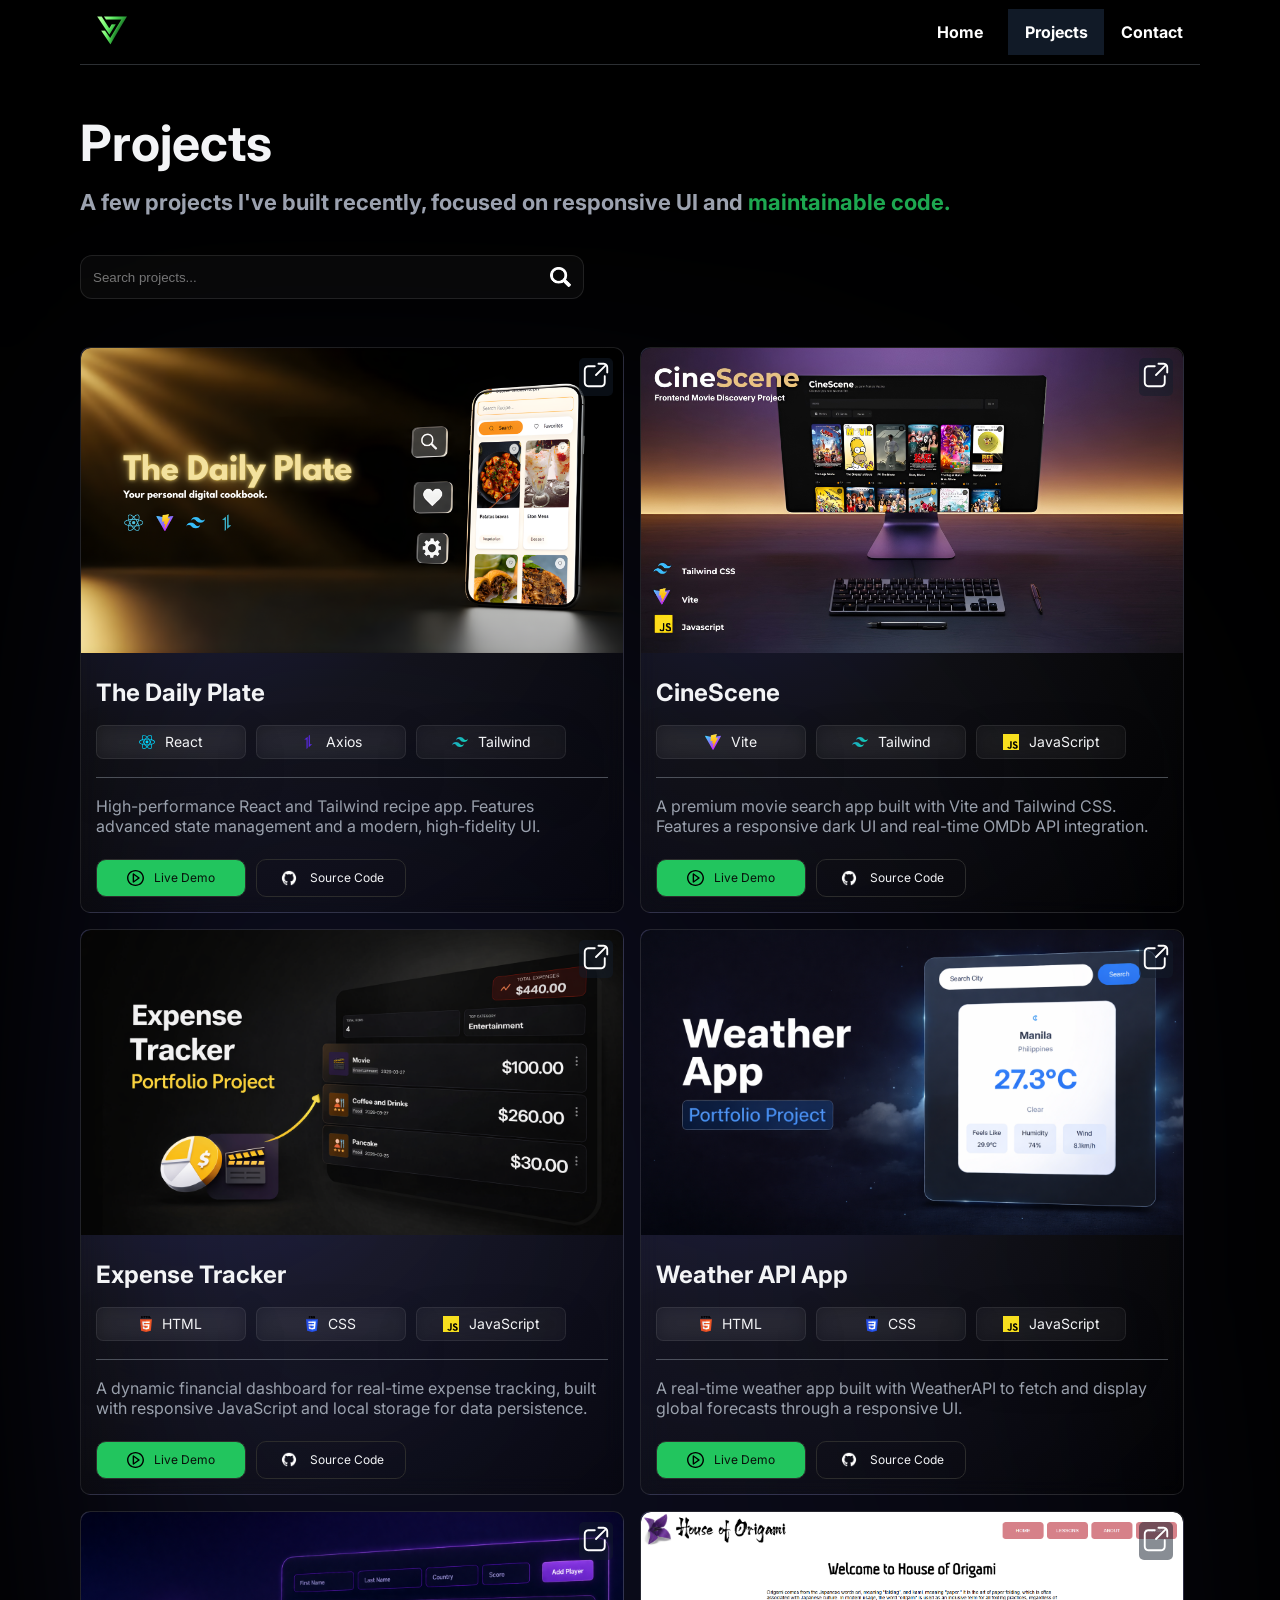
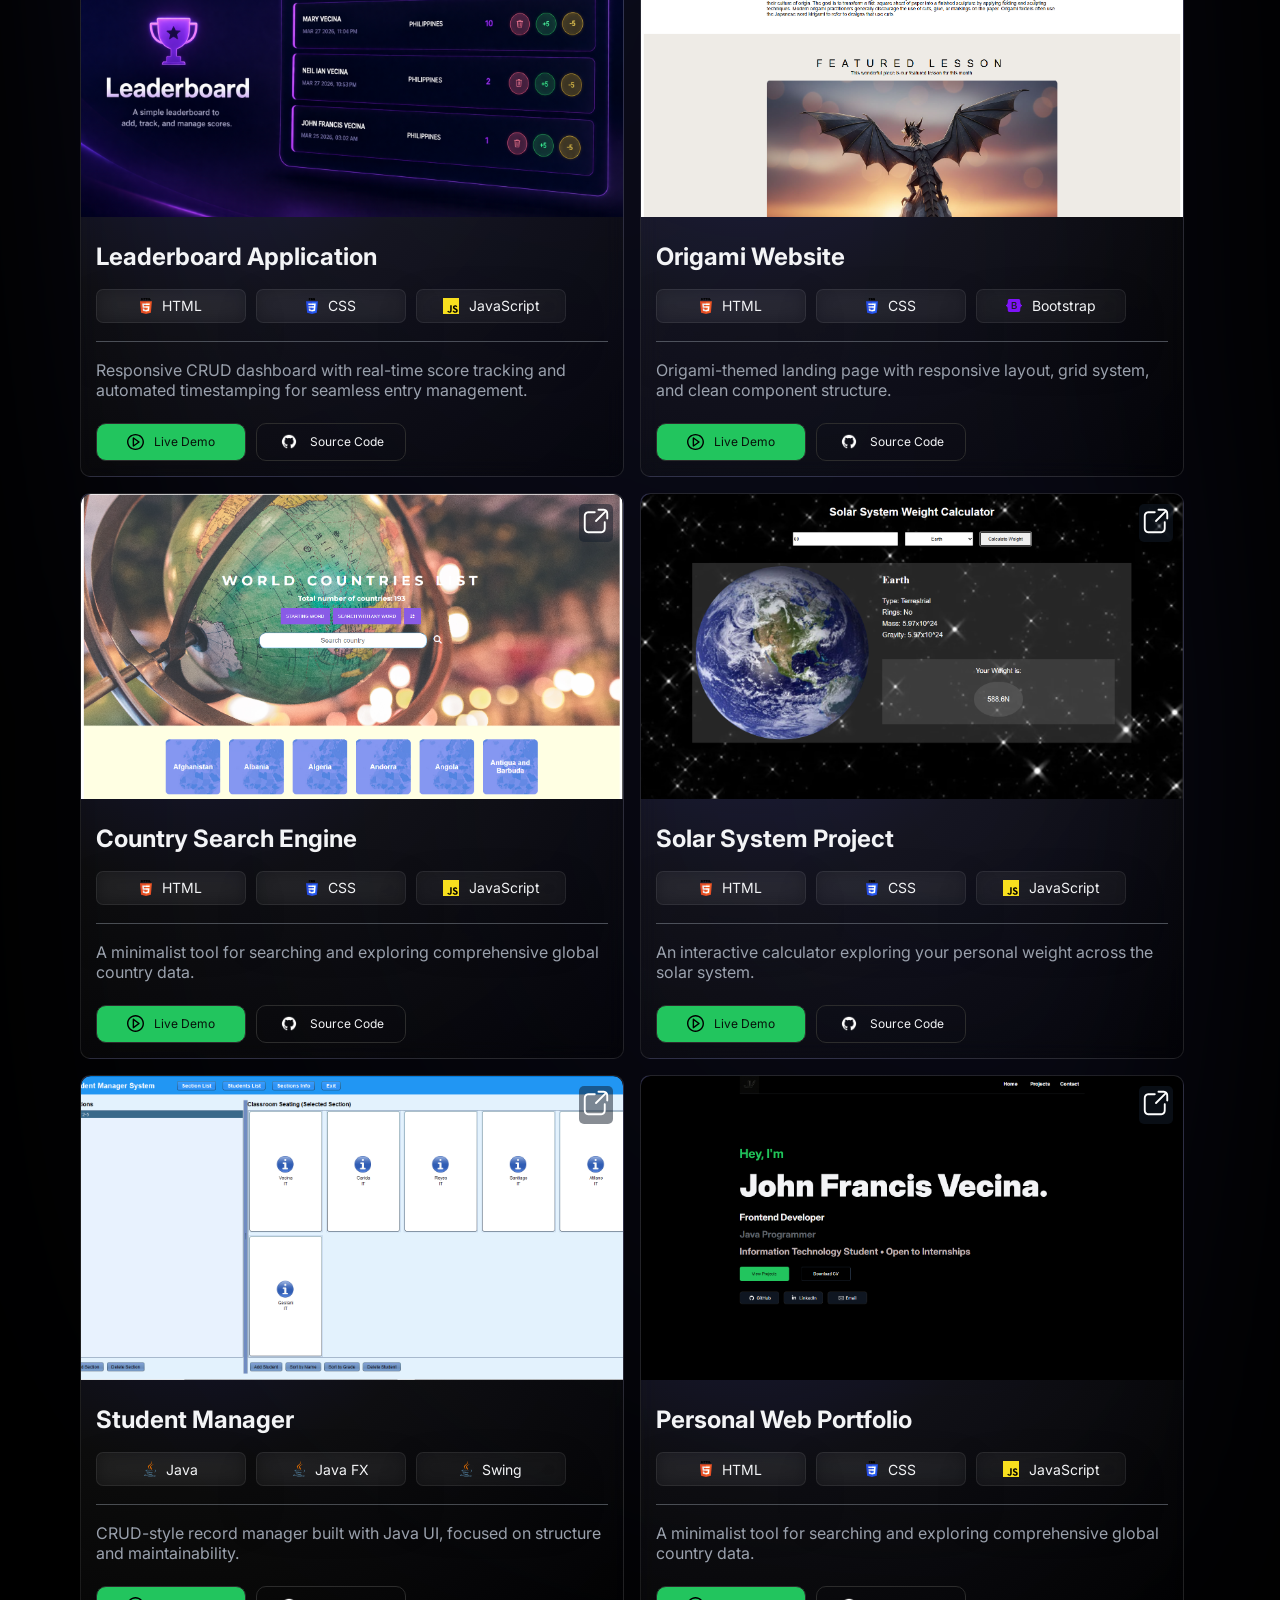
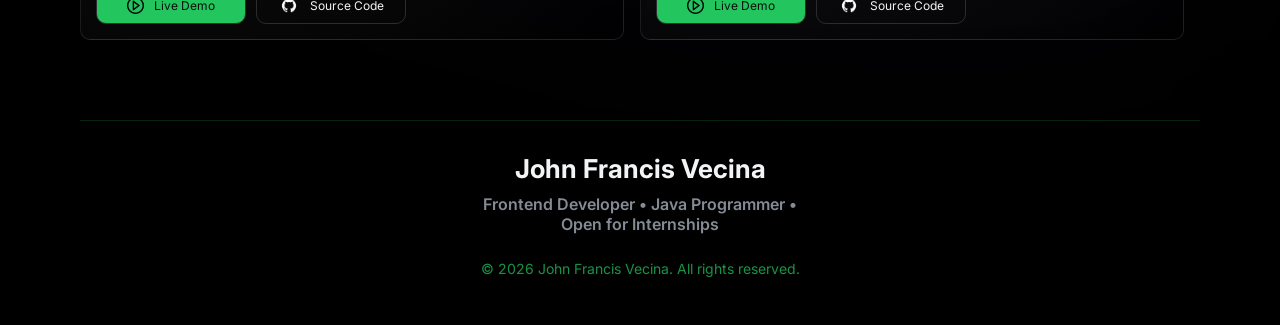
<file: projects.html>
<!DOCTYPE html>

    <html>
        <head>
            <script>
                const base = document.createElement('base');
                base.href = window.location.hostname.includes('alaalacollections.site') ? '/vecina/' : '/';
                document.head.appendChild(base);
            </script>
            <title>John Francis Vecina</title>

            <meta name="viewport" content="width=device-width, initial-scale=1.0">
            <link rel="icon" type="image/png" sizes="32x32" href="assets/images/logo/favicon.png">
            <meta charset="UTF-8">
            <link rel="stylesheet" href="css/style.css">
            <link rel="preconnect" href="https://fonts.googleapis.com">
            <link rel="preconnect" href="https://fonts.gstatic.com" crossorigin>
            <link href="https://fonts.googleapis.com/css2?family=Aubrey&family=Inter:ital,opsz,wght@0,14..32,100..900;1,14..32,100..900&family=Montserrat:ital,wght@0,100..900;1,100..900&family=Roboto:ital,wght@0,100..900;1,100..900&display=swap" rel="stylesheet">
               
            <link rel="stylesheet" href="https://cdnjs.cloudflare.com/ajax/libs/font-awesome/6.5.0/css/all.min.css"><link rel="stylesheet" href="https://cdnjs.cloudflare.com/ajax/libs/font-awesome/6.5.0/css/all.min.css">
        </head>
        <body>
            <header>
                <section class="topHeader .projects_section">
                    <img id="name" src="assets/images/logo/logo.png">
                    
                    <div class="navBtn">
                        <nav>
                            <a class="topBtn" id="home_btn" href="index.html">Home</a>
                            <a class="topBtn" id="project_btn" href="projects.html">Projects</a>
                            <a class="topBtn" id="contact_btn" href="contacts.html">Contact</a>
                        </nav>
                    </div>
                    <div class="hamburger_icon line_active">
                        <div class="hamburger_line" id="line_one"></div>
                        <div class="hamburger_line" id="line_two"></div>
                        <div class="hamburger_line" id="line_three"></div>
				    </div>
			    </section>
                <div class="hamburger_menu">
                    <ul class="menu_list">
                        <a class="topBtn" id="home_btn" href="index.html">Home</a>
                        <a class="topBtn" id="project_btn" href="projects.html">Projects</a>
                        <a class="topBtn" id="contact_btn" href="contacts.html">Contact</a>
                    </ul>
			    </div>
            </header>
            
            <main>
                <section class="projects_section project_page">
                    <h1 id="project_heading">Projects</h1>
				    <h2 id="contact_description">A few projects I've built recently, focused on responsive UI and <span class="greenify">maintainable code.</span></h2>

                    <div class="project_search">
                        <input id="search_input" class="message_input" type="text" placeholder="Search projects...">
                        <img src="assets/images/logo/search.png" class="tags_img" id="search_icon">
                    </div>
                    <div class="project_container">
                    </div>
                </section>
            </main>
            <footer>
                <section class="footer">
                    <h2 class="footer_name">John Francis Vecina</h2>
                    <h3 class="footer_desc">Frontend Developer • Java Programmer •<span class="next_line">Open for Internships</span></h3>
                    <p class="copyright">© 2026 John Francis Vecina. All rights reserved.</p>
                </section>
		    </footer>
            <script src="js/projects.js" type="module"></script>
        </body>
    </html>
</file>
<file: css/style.css>
/* for css */

 @font-face {
  font-family: 'Inter';
  src: url('../assets/fonts/Inter/Inter-VariableFont_opsz,wght.ttf') format('truetype');
  font-weight: 100 900;
  font-style: normal;
} 

* {
    margin: 0;
    padding: 0;
    box-sizing: border-box;
	scroll-behavior: smooth;
}

body {
	background-color: rgb(0, 0, 0);
	font-family: 'Inter', 'Montserrat', sans-serif;
	max-width: 1120px;
	margin: 0 auto;
	color: rgba(243, 244, 246, 1);
}

.greenify {
	color: rgba(34, 197, 94, 0.85);
}

/* for js */
.hidden {
  opacity: 0;
  filter: blur(5px);
  transform: translateY(100%);
  transition: all 0.5s ease-in-out;
}

.show {
  opacity: 1;
  filter: blur(0);
  transform: translateX(0);
}

.hidden:nth-child(8)  { transition-delay: 200ms; }
.hidden:nth-child(9)  { transition-delay: 400ms; } 
.hidden:nth-child(10) { transition-delay: 600ms; } 
.hidden:nth-child(11) { transition-delay: 800ms; }

/* Header */

header {
	background-color: rgba(0, 0, 0, 1);
	border-bottom-style: solid;
	border-bottom-width: 1px;
	border-bottom-color: rgba(219, 234, 254, 0.2);
	font-family: 'Inter', sans-serif;	

	margin: 0;
	position: sticky;
	top: 0;           
	z-index: 10;
}

.topHeader {
	display: flex;
	align-items: center;
	justify-content: space-between;

	margin: 0;
}

#name {
	width: 4rem;
}

nav {
	display: flex;
}

.topBtn {
	width: 6em;
	padding: 0.8em 3em;
	border-width: 0px;
	cursor: pointer;
	font-size: 1em;
	background-color:rgba(0, 0, 0, 0);
	color: rgb(255, 255, 255);
	font-weight: bold;
	text-decoration: none;
	transition: all 0.3s ease-in-out;
	
	display: flex;
	align-items: center;
	justify-content: center;
	gap: 0.5em;
}

.topBtn:hover {
	background-color: rgba(17, 26, 39, 1);
}

.topBtn.active {
	background-color: rgba(17, 26, 39, 1);
}

/* Hero Section */
.hero_section {
	color: rgb(255, 255, 255);
	width: 100%;
	max-width: 100%;

	min-height: calc(100vh - 65px);
	margin-bottom: 8rem;

	display: flex;
	flex-direction: column;
	justify-content: center;
	align-items: flex-start;
	gap: 2rem;

	position: relative;
    overflow: hidden;
	z-index: 1
}

.hero_section::before {
    content: "";
    position: absolute;

    top: 32%;
    left: 24%;
    transform: translate(-50%, -50%);
    
    width: 30vw; 
    height: 30vw;
	max-width: 800px;
    
    background: radial-gradient(
        circle, 
        rgba(34, 197, 94, 0.45) 0%,   
        rgba(34, 197, 94, 0.15) 40%,  
        transparent 80%           
    );
    
    filter: blur(80px); 
    z-index: -1;
	opacity: 1;
}

@keyframes pulseGlow {
    0% { 
        transform: translate(-50%, -50%) scale(1); 
        opacity: 0.5; 
    }
    50% { 
        transform: translate(-50%, -50%) scale(1.2); 
        opacity: 0.8; 
    }
    100% { 
        transform: translate(-50%, -50%) scale(1); 
        opacity: 0.5; 
    }
}

.hero_section::before {
    animation: pulseGlow 6s ease-in-out infinite;
}

#hero_introduction {
	color: rgba(34, 197, 94, 1);
	font-size: 40px;
	margin: 0;
}

#hero_name {
	color: rgba(243, 244, 246, 1);
	font-size:100px;
	margin: 0;
	margin-bottom: 5px;
	font-weight: 900;
}

#hero_field {
	color: #22c55e;;
	font-size: 30px;
	margin: 0;
	margin-bottom: -14px;
}

.hero_identity {
	display: flex;
	flex-direction: column;
	gap: 0.2rem;
}

.hero_main {
	display: flex;
	flex-direction: column;
	gap: 12px; 
}

#hero_secondField {
	color: rgba(255, 255, 255, 0.65);;
	font-size: 25px;
	margin: 0;
	font-weight: 600;
}

#hero_desc {
	color: rgba(255, 255, 255, 0.5);
	font-size: 25px;
	margin: 0;
	margin-bottom: 12px;
	font-weight: 600;
}

.hero_tech {
	display: flex;
	gap: 1rem;
}

.hero_tech .hero_tags {
	width: 130px;
	display: flex;
	align-items: center;
	justify-content: center;
}

.hero_cta {
	display: flex;
	flex-direction: column;
	gap: 3rem;
}

.identity_divider {
	height: 1px;
    width: 60%; /* Keep it from stretching across the whole screen */
    background: linear-gradient(
        90deg, 
        transparent, 
        rgba(255, 255, 255, 0.1), /* Very subtle white in the center */
        transparent
    );
    margin: 1.5rem 0;
}

.primary_buttons {
	display: flex;
	gap: 1.5rem;
	margin-bottom: 2.4rem;
	font-size: 15px;
}

#view_btn {
	display: flex;
	align-items: center;
	justify-content: center;
	height: 46px;
	width: 10rem;
	padding: 1rem;
	cursor: pointer;

	background-color: rgba(34, 197, 94, 1);
	color: rgba(7, 17, 10, 1);
	border: none;
	border-radius: 6px;
	border-color: rgba(44, 44, 44, 1);
	transition: all 0.3s ease-in-out;
	text-decoration: none;
}

#view_btn:hover {
	background-color: rgba(20, 184, 74, 1);
}

#dl_btn {
	display: flex;
	align-items: center;
	justify-content: center;
	height: 46px;
	width: 10rem;
	padding: 1rem;
	cursor: pointer;

	border: none;
	border-style: solid;
	border-width: 2px;
	background-color: rgba(34, 197, 94, 0);
	color: rgba(243, 244, 246, 1);
	border-radius: 6px;
	border: 1px solid rgba(34, 197, 94, 0.3);
	transition: all 0.3s ease-in-out;
	text-decoration: none;
}

#dl_btn:hover {
	background-color: rgba(17, 26, 39, 1);
	border-color: rgba(58, 75, 102, 1);
}

.socials {
	display: flex;
	gap: 12px;
}

.tags_btn{
	width: 8rem;
	height: 2.5rem;

	font-family: 'Inter', sans-serif;
	padding: 1rem 2rem;
	text-decoration: none;
	font-size: 14px;
	cursor: pointer;
	color: rgba(243, 244, 246, 1.0);

	background: radial-gradient(
        circle at top left, 
        rgba(255, 255, 255, 0.05) 0%, 
        rgba(0, 0, 0, 0.2) 100%
    );
    
    backdrop-filter: blur(15px);
    -webkit-backdrop-filter: blur(15px);
    
    border: 1px solid rgba(255, 255, 255, 0.1);
    border-radius: 8px;
    box-shadow: 0 25px 50px -12px rgba(0, 0, 0, 0.5);


	display: flex;
	justify-content: center;
	align-items: center;
	gap: 5px;
	transition: all 0.3s ease-in-out;
}

.tags_btn:hover{
	color: #ffffff; 
    transform: translateY(-3px); 
    
    background: radial-gradient(
        circle at top left, 
        rgba(255, 255, 255, 0.15) 0%, 
        rgba(255, 255, 255, 0.05) 50%,
        rgba(0, 0, 0, 0.3) 100%
    );
    
    border-color: rgba(255, 255, 255, 0.4);
    
    box-shadow: 0 10px 20px rgba(0, 0, 0, 0.4), 
                0 0 15px rgba(99, 102, 241, 0.1);
}

.tags_img {
	width: 40%;
	filter: invert(100%);
	color: rgba(243, 244, 246, 1.0);
}

#gh_btn {
	width: 38%;
}

#em_btn {
	margin-right: 5px;
	width: 24%;
	filter: brightness(0) invert(100%);
}


/* About Section */
.about_section {
	display: flex;
	align-items: flex-start;
	gap: 30px;

	margin-bottom: 10rem;
}

/* Profile Column */
.profile_section {
	flex: 1;

	display: flex;
	flex-direction: column;
	gap: 30px;
}

#about_heading {
	font-size: 50px;
	margin-bottom: 1rem;
}

#profile_picture {
	width: 140px;
	border-radius: 50%;
	margin-bottom: 1rem;
	object-fit: cover;
}

#profile_name {
	margin-bottom: -25px;
	font-size: 20px;
}

#profile_title {
	color: rgba(156, 163, 175, 0.6);
	font-size: 20px;
	margin-bottom: 1rem;
}

#profile_description {
	width: 80%;
	color: rgba(243,244,246,0.70);
	font-weight: bold;
	font-size: 18px;
	margin-bottom: 1rem;
	line-height: 170%;
}

#profile_focus {
	margin-left: 2rem;
	font-weight: bold;
	font-size: 18px;
	line-height: 170%;
	color: rgba(243,244,246,0.70);
}

/* Demo Reel Column */
.demo_section{
	flex: 1;
	
	display: flex;
	flex-direction: column;
	gap: 2rem;
}

.demo_reel {
	background-color: rgba(15, 22, 33, 0.8);
	border-style: solid;
	border-width: 1px;
	border-color: rgba(36, 48, 65, 1.0);
	width: 100%;
	max-width: 640px;
	aspect-ratio: 16 / 9;
	padding: 18px;

	display: flex;
	align-items: center;
	justify-content: center;
	margin-top: 4.5rem;
	box-sizing: border-box;
}

#demo_video {
	width: 100%;
	height: 100%;
	max-width: 680px;
	border: none;
	object-fit: cover;
}

#demo_tags {
	color: rgba(156, 163, 175, 0.6);
	font-size: 14px;
	font-weight: bold;
	margin-bottom: 1rem;
}

#video_title {
	font-size: 20px;
}

#video_description {
	width: 80%;
	color: rgba(243,244,246,0.70);
	font-weight: bold;
	font-size: 18px;
	margin-bottom: 1rem;
	line-height: 160%;
}

/* Skills Section */

.skill_section {
	width: 100%;
	max-width: 100%;
	margin-bottom: 11rem;

	display: flex;
	flex-direction: column;
	align-items: flex-start;
	justify-content: center;
	gap: 3.5rem;
}

#skill_heading {
	font-size: 50px;
	margin-bottom: -50px;
}

#skill_heading::before {
    content: "";
    position: absolute;

    top: 50%;
    left: 35%;
    transform: translate(-50%, -50%);
    
    width: 30vw; 
    height: 30vw;
	max-width: 800px;
    
    background: radial-gradient(
        circle, 
        rgba(34, 197, 94, 0.45) 0%,   
        rgba(34, 197, 94, 0.15) 40%,  
        transparent 80%           
    );
    
    filter: blur(80px); 
    z-index: -1;
	opacity: 1;
	animation: pulseGlow 6s ease-in-out infinite;
}

.tech_divider {
	height: 2px;
	width: 100%;
	background-color: rgba(255, 255, 255, 0.10);
}

.skill_flex {
	display: flex;
	flex-direction: column;
	flex: 1 1 0;
	gap: 15px;
}

.tech_stack_section {
	display: flex;
	gap: 50px;
	position: relative;
}

.tags_row {
	flex-wrap: wrap;
}

.skill_type {
	display: flex;
	align-items: center;
	color: rgba(156, 162, 175, 1);
	position: relative;
    padding-bottom: 8px;
}

.skill_type::after {
    content: "";
    position: absolute;
    left: 0;
    bottom: 0;
    width: 30px; 
    height: 2px;
    background-color: #22c55e;
}

.skill_divider {
	height: 4px;
	background: linear-gradient(
        90deg, 
        transparent, 
        rgba(34, 197, 94, 0.2), 
        transparent
    );	
	margin-bottom: 20px;
}

.tags_skill {
	width: 150px;

	display: flex;
	align-items: center;
	gap: 10px;

	background: rgba(255, 255, 255, 0.03);
    backdrop-filter: blur(8px);
    border: 1px solid rgba(255, 255, 255, 0.08); 
    border-radius: 8px;
    transition: all 0.4s ease;
}

.tags_skill:hover {
	transform: translateY(-3px);
    background: rgba(34, 197, 94, 0.05); 
    border-color: var(--brand-color); 
    box-shadow: 
        0 0 20px rgba(from var(--brand-color) r g b / 0.15), 
        inset 0 1px 2px rgba(255, 255, 255, 0.2);
}

.skill_pills {
	justify-content: flex-start;
	padding-left: 15px;

	position: relative;

    display: flex;
    align-items: center;
    
	background: rgba(17, 17, 17, 0.65); 
    backdrop-filter: blur(14px);
    -webkit-backdrop-filter: blur(14px);
    
    box-shadow: 
        inset 0 1px 1px rgba(255, 255, 255, 0.15), 
        inset 0 0 20px rgba(255, 255, 255, 0.02),   
        0 10px 30px rgba(0, 0, 0, 0.5);            

    border: 1px solid rgba(255, 255, 255, 0.05);
}

#respo_tag {
	width: 220px;
}

.skill_logo {
	max-width: 16px;
	max-height: 16px;
	/* object-fit: cover; */
}

#gh_img {
	filter: brightness(0) invert(1);
}

#vt_img {
	min-width: 20px;
}

#ver_img {
	filter: invert(1)
}

.pulse_dot {
  display: inline-block;
  width: 8px;
  height: 8px;
  border-radius: 50%;
  background: #22c55e; 
  box-shadow: 0 0 0 rgba(34, 197, 94, 0.4);
  animation: pulse 2s infinite;
  margin-left: 8px;
}

@keyframes pulse {
  0% {
    box-shadow: 0 0 0 0 rgba(34, 197, 94, 0.7);
  }
  70% {
    box-shadow: 0 0 0 10px rgba(34, 197, 94, 0);
  }
  100% {
    box-shadow: 0 0 0 0 rgba(34, 197, 94, 0);
  }
}

/* Projects Section */
.project_section {
	display: flex;
	flex-direction: column;
	gap: 0.8rem;
	margin-bottom: 4rem;
}

#project_heading {
	font-size: 40px;

	display: flex;
	justify-content: space-between;
	align-items: baseline;
}

#view_all a{
	font-size: 20px;
	padding: 1rem;
	color: rgba(243,244,246,0.70);
	text-decoration: none;

	transition: all 0.3s ease-in-out;
	cursor: pointer;
}

#view_all {
	display: flex;
	justify-content: center;
	transform: translateY(-15px);
}

#view_all a:hover {
	background-color: rgba(20, 30, 46, 1);
	color: rgba(34, 197, 94, 0.85);;
}

#featured_heading {
	margin-top: 1rem;
	font-size: 30px;
}

.featured_project {
	display: flex;
	justify-content: center;
	align-items: flex-start;
	gap: 2rem;
	width: 99%;
	margin-bottom: 2rem;

	background: radial-gradient(
        circle at 20% 20%, 
        rgba(99, 102, 241, 0.25) 0%,   
        rgba(255, 255, 255, 0.05) 45%, 
        rgba(0, 0, 0, 0.3) 100%        
    );
	padding: 16px;
	border: 1px solid rgba(255, 255, 255, 0.1);
	border-radius: 10px;
	-webkit-backdrop-filter: blur(10px);
	backdrop-filter: blur(10px);
	transition: all 0.3s ease-in-out;
}

.featured_project::before {
    content: "";
    position: absolute;
    top: 0;
    left: 0;
    width: 100%; 
    height: 100%; 
    background: radial-gradient(circle at 20% 30%, rgba(99, 102, 241, 0.15) 0%, transparent 50%),
                radial-gradient(circle at 80% 70%, rgba(99, 102, 241, 0.1) 0%, transparent 50%);
    filter: blur(100px);
    z-index: -1;
}

.featured_project > a {
    display: contents; 
    text-decoration: none;
    color: inherit;
}

.featured_project:hover{
    transform: scale(1.a01);
    border-color: rgba(255, 255, 255, 0.35);
    background: radial-gradient(
        circle at 20% 20%, 
        rgba(99, 102, 241, 0.3) 0%,  
        rgba(255, 255, 255, 0.08) 50%, 
        rgba(0, 0, 0, 0.3) 100%
    );
    box-shadow: 0 20px 40px rgba(0, 0, 0, 0.6), 
                0 0 20px rgba(99, 102, 241, 0.1);
}

#featured_thumbnail {
	width: 40%;
	flex: 1;
	border-radius: 10px;
	object-fit: cover;
}

.project_info {
	flex: 1;
	display: flex;
	flex-direction: column;
	gap: 1.5rem;;
}

#project_title{
	font-size: 32px;
	margin-top: 7px;
	display: flex;
	justify-content: space-between;
}

#featured_link {
	width: 30px;
	height: 30px;
	object-fit: cover;
	filter: invert(100%);
	color: rgba(156, 163, 175, 0.46);
	transform: translateX(8px) translateY(-10px)
}

.featured_tags {
	display: flex;
	gap: 10px;
	padding-left: 0;
    margin-left: 0
}

.featured_btn{
	width: 6rem;
	height: 2rem;
	background-color: rgba(15, 22, 33, 1.0);
	color: rgba(243, 244, 246, 1.0);
	font-family: 'Inter', sans-serif;
	padding: 1rem 2rem;
	text-decoration: none;
	font-size: 12px;
	cursor: pointer;

	border: none;
	border-radius: 15px;
	border-style: solid;
	border-color: rgba(44, 44, 44, 1.0);
	border-width: 1px; 


	display: flex;
	justify-content: center;
	align-items: center;
	gap: 5px;
	transition: all 0.3s ease-in-out;
}

.featured_btn:hover{
	background-color: rgba(20, 30, 46, 1);
	border-color: rgba(58, 75, 102, 1);
}

.divider {
	height: 1px;
	border: none;
	background-color: rgba(156, 163, 175, 0.46);
}

#featured_description {
	width: 100%;
	font-size: 16px;
	color: rgba(156, 163, 175, 1.0);
}

#featured_mobile {
	display: none;
}

/* More Projects */

.project_section{
	display: flex;
	
}

#project_heading {
	font-size: 50px;
}

#more_header {
	font-size: 30px;
	margin-bottom: 2rem;
}

.more_section {
	gap: 1rem;
}

.project_container {
	display: flex;
	flex-wrap: wrap;
	gap: 1rem;

	position: relative;
    background-color: #000; 
    z-index: 1;
}

.project_container::before {
    content: "";
    position: absolute;
    top: 0;
    left: 0;
    width: 100%; 
    height: 100%; 
    background: radial-gradient(circle at 20% 30%, rgba(99, 102, 241, 0.15) 0%, transparent 50%),
                radial-gradient(circle at 80% 70%, rgba(99, 102, 241, 0.1) 0%, transparent 50%);
    filter: blur(100px);
    z-index: -1;
}

.project_card {
	flex: 0 1 calc(50% - 1rem);
	background: radial-gradient(
        circle at 20% 20%, 
        rgba(99, 102, 241, 0.25) 0%,   
        rgba(255, 255, 255, 0.05) 45%, 
        rgba(0, 0, 0, 0.3) 100%        
    );
	border-radius: 10px;
	border: 1px solid rgba(255, 255, 255, 0.1);
	-webkit-backdrop-filter: blur(10px);
	backdrop-filter: blur(10px);

	display: flex;
	flex-direction: column;
	justify-content: center;
	align-items: flex-start;
	gap: 10px;
	position: relative;
	overflow: hidden;
	
	transition: all 0.3s ease-in-out;
}

.project_card:hover {
    transform: translateY(-10px) scale(1.001);
    border-color: rgba(255, 255, 255, 0.35);
    background: radial-gradient(
        circle at 20% 20%, 
        rgba(99, 102, 241, 0.3) 0%,  
        rgba(255, 255, 255, 0.08) 50%, 
        rgba(0, 0, 0, 0.3) 100%
    );
    box-shadow: 0 20px 40px rgba(0, 0, 0, 0.6), 
                0 0 20px rgba(99, 102, 241, 0.1);
}

#adjust_link {
	position: absolute;
	top: 10px;
	right: 10px;
	z-index: 10;

	background-color: rgba(18, 28, 42, 0.50);
	border-radius: 5px;
	padding: 2px;	
}

.project_image {
	aspect-ratio: 16 / 9;
	width: 100%;
	height: 80%;
	object-fit: cover;
	border-radius: 10px;
	border-bottom-left-radius: 0px;
	border-bottom-right-radius: 0px;
	text-decoration: none;
}

.project_contents {
	display: flex;
	flex-direction: column;
	gap: 18px;
	padding: 15px;
}

.project_head {
	display: flex;
	justify-content: space-between;
	position: relative;
	width: 100%;
	font-weight: bold;
}

.project_btn {
	height: 15px;
	border-radius: 7px;
	padding: 1px auto;
}


.project_divider {
	width: 100%;
	height: 1px;
	background-color: rgba(156, 163, 175, 0.46);
	align-self: center;
}

.proj_desc {
	color: rgba(156, 163, 175, 1.0);
}

.adjust_btn{
	width: 7rem;
}

.project_source {
	display: flex;
	gap: 10px;
	margin-top: 5px;
}

.src_button {
	display: flex;
	justify-content: center;
	align-items: center;
	gap: 10px;
	width: 150px;
	height: 2rem;
	padding: 18px 0;

	border: rgba(44, 44, 44, 1.0) solid 1px;
	border-radius: 10px; 
	text-decoration: none;
	color: rgba(243, 244, 246, 1.0);
	font-size: 12px;
}

#live_btn {
	background-color: rgba(34, 197, 94, 1);
	color: rgba(7, 17, 10, 1);
}

#live_btn:hover {
	background-color: rgba(20, 184, 74, 1);	
}

#play_svg {
	width: 11%;
}

.src_img {
	width: 15%;
	object-fit: cover;
}

/* Contacts Section */
.contact_section {
	width: 100%;
	max-width: 100%;
	display: flex;
	flex-direction: column;

	margin-bottom: 5rem;
}

#contact_heading {
	font-size: 50px;
	margin-top: 3rem;
}

#contact_description {
	color: rgba(156, 162, 175, 1);
	font-size: 22px;
}

/* Get in Touch */
.message_main {
	display: flex;
	align-items: center;
	min-height: 80vh;
	gap: 5rem;
}

.touch_section {
	display: flex;
	flex-direction: column;
	gap: 0.5rem;

	font-size: 12px;
}

.muted_contact {
	color: rgba(156, 162, 175, 1);
}

.contact_text {
	color: rgba(243, 244, 246, 1.0);
}

.touch_links {
	margin: 3.2rem 0rem; 

	display: flex;
	align-items: center;
	gap: 1rem;
}

.link {
	width: 30px;
	height: 30px;
	object-fit: cover;
	filter: invert(100%);
	color: rgba(156, 163, 175, 0.46);
}

/* Send a message */
.message_section {
	display: flex;
	flex-direction: column;
	gap: 18px;
	width: 42%;

	background: radial-gradient(
        circle at top left, 
        rgba(255, 255, 255, 0.05) 0%, 
        rgba(0, 0, 0, 0.2) 100%
    );
    
    backdrop-filter: blur(15px);
    -webkit-backdrop-filter: blur(15px);
    
    border: 1px solid rgba(255, 255, 255, 0.1);
    border-radius: 20px;
	padding: 2rem 3rem;
	box-shadow: 0 25px 50px -12px rgba(0, 0, 0, 0.5);
}

.message_section::before {
    content: "";
    position: absolute;
    bottom: -10%;
    right: -10%;
    width: 400px;
    height: 400px;
    background: radial-gradient(circle, rgba(99, 102, 241, 0.15) 0%, transparent 70%);
    filter: blur(100px);
    z-index: -1;
}

#message_header {
	font-weight: 500;
	margin-bottom: -10px;
}

#message_description {
	color: rgba(156, 162, 175, 1);
	font-size: 12px;
}

.message_input {
	width: 100%;
	height: 44px;
	padding-left: 12px;

	outline: none;
	border: none;
	background: rgba(255, 255, 255, 0.03);
    border: 1px solid rgba(255, 255, 255, 0.1);
    border-radius: 8px;
    color: white;
    transition: all 0.3s ease;
}

.message_section input:focus {
    background: rgba(255, 255, 255, 0.07);
    border-color: rgba(99, 102, 241, 0.5); /* Matches your purple glow */
    outline: none;
}

#input_message {
	height: 140px;
	white-space: pre-wrap;   
	overflow-wrap: break-word; 
	resize: vertical;  
	padding-top: 10px;

	font-family: 'Inter', sans-serif;
}

#send_button {
	display: flex;
	align-items: center;
	justify-content: center;
	height: 46px;
	width: 100%;
	padding: 1rem;
	cursor: pointer;

	background-color: rgba(34, 197, 94, 1);
	color: rgba(7, 17, 10, 1);
	border: none;
	border-radius: 6px;
	border-color: rgba(44, 44, 44, 1);
	transition: all 0.3s ease-in-out;
	text-decoration: none;
}

#send_button:hover {
	background-color: rgba(20, 184, 74, 1);
}


/* Projects Page */
.projects_section {
	width: 100%;
	max-width: 100%;
	display: flex;
	flex-direction: column;
	gap: 1rem;
}

.project_page {
	margin-top: 3rem;
	margin-bottom: 5rem;
}

.project_search {
	margin-top: 1.5rem;
	margin-bottom: 2rem;

	display: flex;
	align-items: center;
	gap: 1rem;
}

#search_input {
	width: 45%;
	border-radius: 12px;
}

#search_icon {
	color: rgba(156, 162, 175, 1);
	width: 1.3rem;
	transform: translateX(-50px);
}

.project_page_column {
	display: flex;
	justify-content: center;
	flex-wrap: wrap;
	flex-shrink: 0;

	gap: 2rem;
}

.project_column {
	flex: 1 calc(50% - 1rem);
	width: 80%;
	background-color: rgba(15, 22, 33, 1.0);
	border-radius: 10px;
	padding-bottom: 20px;
	border-style: solid;
	border-width: 1px;
	border-color: rgba(36, 48, 65, 1.0);

	display: flex;
	flex-direction: column;
	justify-content: center;
	align-items: flex-start;
	gap: 10px;
	position: relative;
	min-width: 350px;
	
	transition: all 0.3s ease-in-out;
}

.project_column:hover {
	transform: translateY(-4px);
 	border-color: rgba(34, 197, 94, 0.3);
 	box-shadow: 0 18px 60px rgba(0,0,0,0.55);
  	background: rgba(18, 28, 42, 1)
}

.get_btn {
	width: 115px;
}

/* Footer */
.footer {
	margin: 4rem 0 0 0;
	padding: 2rem 0 3rem 0;
	text-align: center;

	border-style: solid;
	border-top-width: 1px;
	border-left-width: 0px;
	border-right-width: 0px;
	border-bottom-width: 0px;
	border-color: rgba(34, 197, 94, 0.18);

	display: flex;
	flex-direction: column;
	gap: 10px;
}

.footer_name {
	color: rgba(243, 244, 246, 1);
	font-size: 26px;
}

.footer_desc {
	color: rgba(156, 163, 175, 0.85);
	margin-bottom: 1rem;
	font-size: 16px;
	font-weight: 600;
}

.copyright {
	color: rgba(34, 197, 94, 0.75);
	font-size: 14px;
}

.next_line {
	display: block;
}

/* Mobile View */
.hamburger_icon {
	display: none;
	transform: translateX(-15px);
}

.hamburger_line {
	width: 25px;
	height: 3px;
	background-color: rgba(243, 244, 246, 1);
	margin: 6px 0;
	transition: all 0.1s ease-in-out;
}

.hamburger_menu {
	display: none;
}

@media (max-width: 600px) {
	/* Home Page */
	main, section{
		max-width: 100%;
	}

	/* Navi Section */
	.navBtn {
		display: none;
	}

	.hamburger_icon {
		display: block;
	}

	.hamburger_menu {
		position: fixed;
		width: 100%;
		max-width: 100%;
		min-height: calc(100vh - 64px);
		top: 64px;
		right: -100%;

		display: flex;
		align-items: center;
		justify-content: center;
		background-color:rgba(0, 0, 0, 0.95);
		font-size: 25px;
		font-weight: 400;
		letter-spacing: 3px;
		transition: all 0.3s ease-in-out;
	}

	.hamburger_menu.hm_active{
		right: 0;
		z-index: 999;
	}

	.menu_list{
		display: flex;
		flex-direction: column;
		gap: 10px;
	}

	.menu_list a{
		display: flex;
		flex-direction: column;
		gap: 10px;
		width: 100%;
		transition: color 0.3s ease-in-out;
	}

	.line_one {
		transform: translateY(1px) rotate(45deg);
		margin: 0;
	}

	.line_two {
		display: none;
	}

	.line_three {
		transform: translateY(-2px) rotate(-45deg);
		margin: 0;
	}


	/* Hero Section */
	.hero_section {
		min-height: calc(100svh - 65px); 
		width: 100%;
		max-width: 100%;
		padding: 0 20px;
	}

	#hero_introduction {
		font-size: 22px;
	}

	#hero_name {
		font-size: 40px;
	}

	#hero_field, #hero_secondField, #hero_desc {
		font-size: 16px;
	}

	.identity_divider{
		margin: 0.5rem 0;
	}

	.hero_cta {
		gap: 10px;
	}

	.hero_tech{
		gap: 10px;
	}

	.hero_tech .hero_tags {
		width: 60px;
		font-size: 8px;
		display: flex;
		align-items: center;
		justify-content: center;
	}

	.primary_buttons{
		gap: 10px;
	}

	#view_btn, #dl_btn {
		height: 22px;
		width: 130px;
		font-size: 14px;
	} 

	#ghub_btn, #li_btn, #gm_btn {
		height: 22px;
		width: 100px;
		font-size: 12px;
		transform: translateY(0px);
	}

	.socials {
		align-items: center;
	}

	/* About Section */
	.about_section {
		flex-direction: column;
		align-items: flex-start;
		gap: 10px;
		padding: 0px 20px;
		max-width: 100%;
	}

	.profile_section {
		align-items: start;
	}

	#about_heading {
		font-size:  40px;
	}

	#profile_title {
		font-size: 15px;
	}

	#profile_description {
		font-size: 17px;
		font-weight: normal;
	}

	#profile_focus_header {
		font-size: 22px;
	}

	#profile_focus {
		list-style: none;
		font-size: 17px;
		font-weight: normal;
		color: rgba(156, 163, 175, 0.85);
	}

	/* Demo Reel Section */
	#demo_tags {
		align-self: center;
	}

	#video_description {
		font-weight: normal;
		font-size: 18px;
	}

	/* Skills Section */
	.skill_section {
		padding: 0 20px;
	}

	#skill_heading {
		font-size:28px;
	}

	#contact_description {
		font-size: 16px;
	}
	
	.tech_divider {
		margin: -25px 0;
	}

	.tech_stack_section {
		flex-wrap: wrap;
	}

	.skill_flex {
		flex: 1 1 100%;
	}

	.tags_skill.skill_pills {
		width: calc(50% - 1rem);
		max-width: 160px;
	}

	.tags_row {
		flex-wrap: wrap;
	}

	#respo_tag, #acc_tag {
		display:none;
	}

	.tags_skill {
		width: 120px;
		font-size: 12px;
	}

	.tags_desc {
		display: none;
	}

	#vs_tag {
		width: 150px;
	}

	#int_tag {
		width: 160px;
	}

	/* Project Section */
	.project_section{
		padding: 0 20px;
		margin-bottom: 1rem;
	}

	#project_heading {
		font-size: 40px;
	}

	#view_all a{
		font-size: 12px;
	}

	#featured_heading {
		font-size: 27px;
	}

	.featured_project {
		display: none;
	}

	#featured_mobile{
		display: flex;
		width: 100%;
		margin-bottom: 50px;
	}

	.project_row {
		flex-wrap: wrap;
		margin-bottom: 30px;
	}

	.project_card {
		gap: 5px;
		width: 85%;
	}

	.project_content {
		max-width: 100%;
		align-items: center;
	}

	.featured_tags {
		max-width: 100%;
		gap:10px;
	}

	.more_section {
		padding: 0;
	}

	.project_container {
		flex-wrap: wrap;
	}

	.project_card {
		flex: 1 1 100%;
	}

	.project_btn {
		width: 25%;
		font-size: 10px;
	}

	.project_head {
		font-size: 20px;
	}

	.project_divider {
		align-self: center;
	}

	.proj_desc {
		font-size: 14px;
	}

	.link {
		display: none;
	}

	.project_page_column {
		padding: 0 20px;
	}

	.project_page {
		padding: 0 20px;
	}

	/* Contact Section */
	.contact_section {
		gap: 10px;
		padding: 0 20px;
	}
	
	#contact_heading{
		font-size: 40px;
	}

	.message_main { 
		flex-direction: column;
	}
	
	.touch_links {
		align-items: flex-start;
	}

	.touch_section{
		max-width: 100%;
	}

	.contact_links {
		flex-direction: column;
	}

	.muted_contact {
		font-size: 16px;
	}

	.contact_text {
		font-size: 16px;
	}

	.contact_heading { 
		font-size: 40px;
	}

	.contact_margin {
		margin-bottom: 50px;
	}

	.message_section {
		padding: 2rem 1.5rem;
		width: 100%;
	}

	/* Project Page */
	#search_input {
		width: 90%;
	}

	.btn_js {
		margin: 0;
	}
}
</file>
